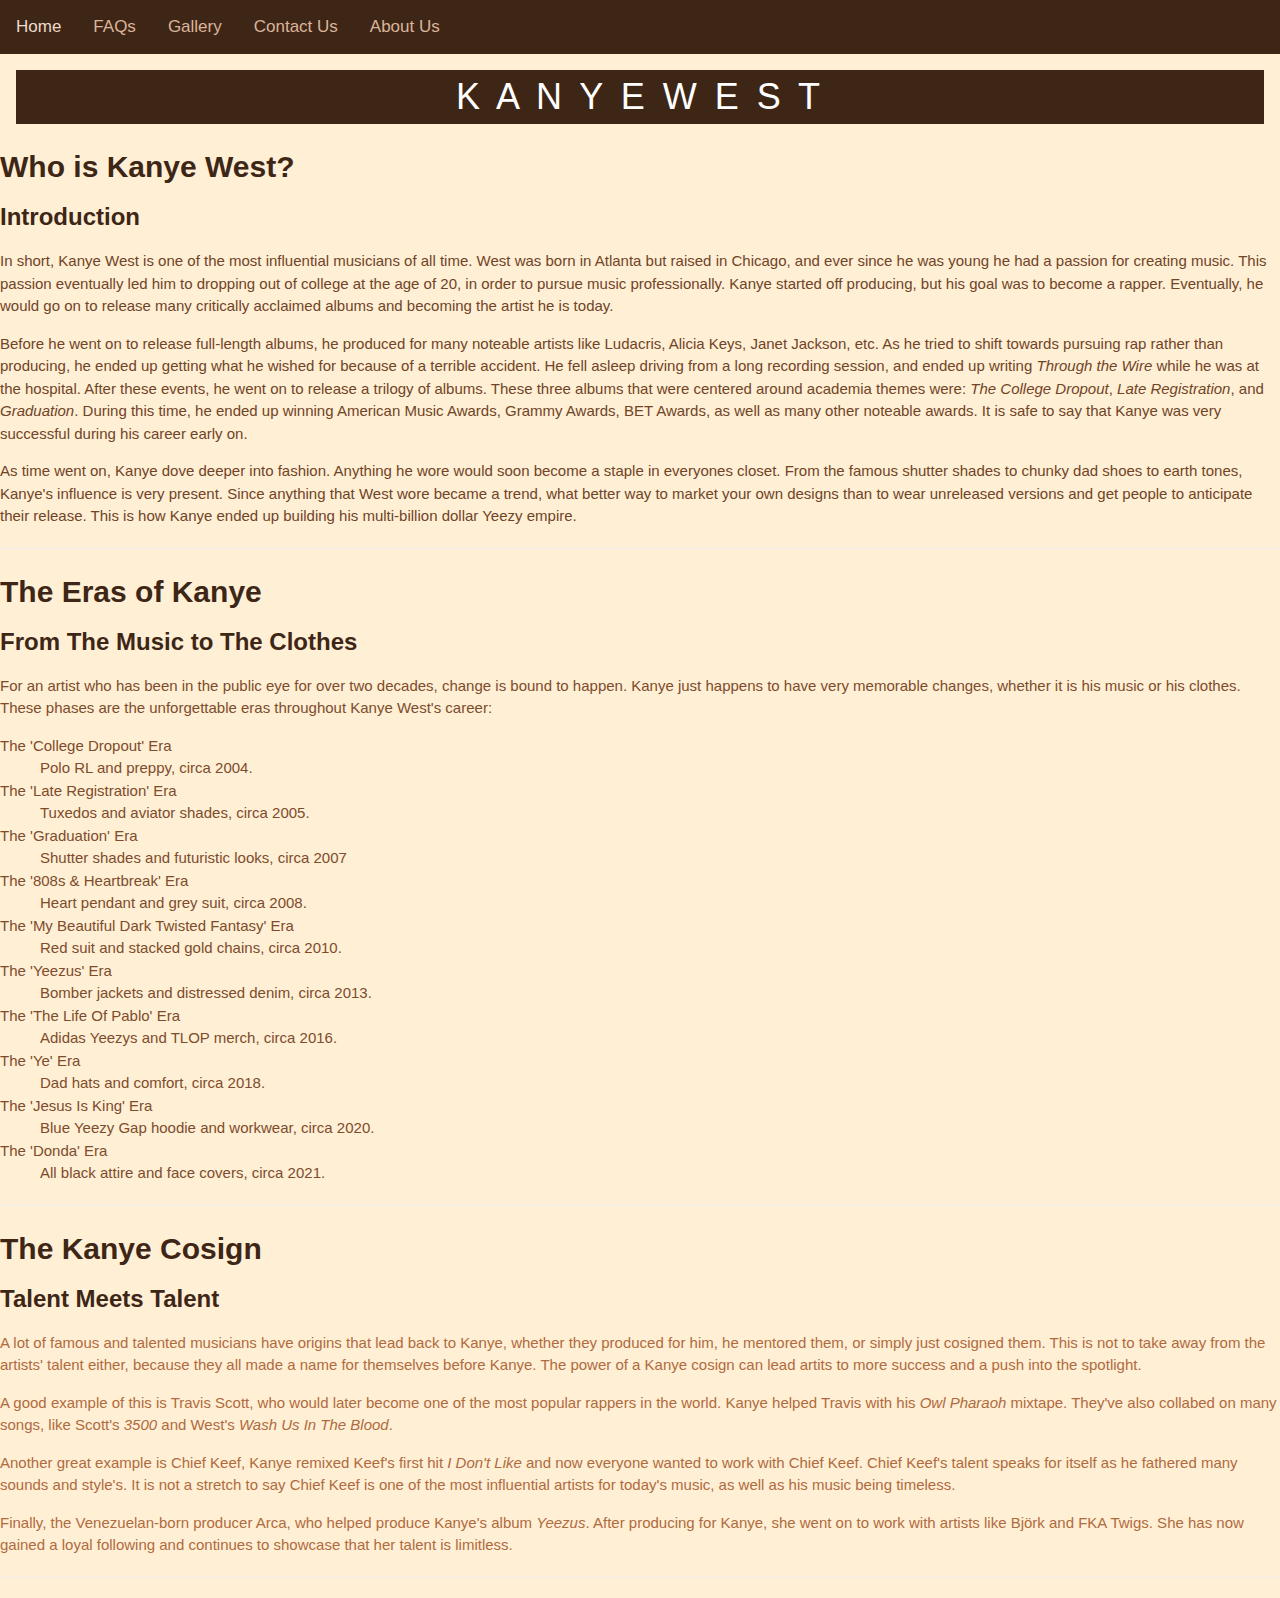
<file: index.html>
<!DOCTYPE html>
<html lang="en">

    <head> 
        <meta charset="utf-8">
        <meta http-equiv="X-UA-Compatible" content="IE=edge">
        <meta name="viewport" content="width=device-width, initial-scale=1.0">
        <link rel="shortcut icon" href="favicon.ico">
        <link rel="apple-touch-icon" href="apple-icon.png">
        <link rel="apple-touch-icon" sizes="57x57" href="apple-icon-57x57.png">
        <link rel="apple-touch-icon" sizes="60x60" href="apple-icon-60x60.png">
        <link rel="apple-touch-icon" sizes="72x72" href="apple-icon-72x72.png">
        <link rel="apple-touch-icon" sizes="76x76" href="apple-icon-76x76.png">
        <link rel="apple-touch-icon" sizes="114x114" href="apple-icon-114x114.png">
        <link rel="apple-touch-icon" sizes="120x120" href="apple-icon-120x120.png">
        <link rel="apple-touch-icon" sizes="144x144" href="apple-icon-144x144.png">
        <link rel="apple-touch-icon" sizes="152x152" href="apple-icon-152x152.png">
        <link rel="apple-touch-icon" sizes="180x180" href="apple-icon-180x180.png">
        <!-- <link rel="stylesheet" href="css/style.css"> -->
        <link rel="stylesheet" href="css/nav-menu.css">
        <link rel="stylesheet" href="css/color-scheme.css">
        <link rel="stylesheet" href="https://www.w3schools.com/w3css/4/w3.css">
        <title>Home</title> 
    </head>

    <body class="background">
        <nav class="topnav">
            <a class="active" href="index.html">Home</a>
            <a href="faq.html">FAQs</a>
            <a href="gallery.html">Gallery</a>
            <a href="contact-us.html">Contact Us</a>
            <a href="about-us.html">About Us</a>
        </nav>
        <header class="w3-container">
            <hr class="new">
            <h1 class="w3-theme-d5 w3-wide w3-center">K A N Y E W E S T</h1>
        </header>
        
        <main>
        <section>    
            <a id="WHO_IS_KANYE_WEST"><h2 class="title"><strong>Who is Kanye West?</strong></h2></a>
            <article>
                <h3 class="title"><strong>Introduction</strong></h3>
                <p style="color: #704427;">In short, Kanye West is one of the most influential musicians of all time. West was born in Atlanta but raised in Chicago, and ever since he was young he had a passion for creating music. This passion eventually led him to dropping out of college at the age of 20, in order to pursue music professionally. Kanye started off producing, but his goal was to become a rapper. Eventually, he would go on to release many critically acclaimed albums and becoming the artist he is today.</p>
                <p style="color: #704427;">Before he went on to release full-length albums, he produced for many noteable artists like Ludacris, Alicia Keys, Janet Jackson, etc. As he tried to shift towards pursuing rap rather than producing, he ended up getting what he wished for because of a terrible accident. He fell asleep driving from a long recording session, and ended up writing <em>Through the Wire</em> while he was at the hospital. After these events, he went on to release a trilogy of albums. These three albums that were centered around academia themes were: <em>The College Dropout</em>, <em>Late Registration</em>, and <em>Graduation</em>. During this time, he ended up winning American Music Awards, Grammy Awards, BET Awards, as well as many other noteable awards. It is safe to say that Kanye was very successful during his career early on.</p>
                <p style="color: #704427;">As time went on, Kanye dove deeper into fashion. Anything he wore would soon become a staple in everyones closet. From the famous shutter shades to chunky dad shoes to earth tones, Kanye's influence is very present. Since anything that West wore became a trend, what better way to market your own designs than to wear unreleased versions and get people to anticipate their release. This is how Kanye ended up building his multi-billion dollar Yeezy empire.</p>
                <hr>
            </article>
            <a id="THE_ERAS_OF_KANYE"><h2 class="title"><strong>The Eras of Kanye</strong></h2></a>
            <article>
                <h3 class="title"><strong>From The Music to The Clothes</strong></h3>
                <p style="color: #7d4c2c;">For an artist who has been in the public eye for over two decades, change is bound to happen. Kanye just happens to have very memorable changes, whether it is his music or his clothes. These phases are the unforgettable eras throughout Kanye West's career:</p>
                <dl>
                    <dt style="color: #7d4c2c;">The 'College Dropout' Era</dt>
                    <dd style="color: #7d4c2c;">Polo RL and preppy, circa 2004.</dd>
                    <dt style="color: #7d4c2c;">The 'Late Registration' Era</dt>
                    <dd style="color: #7d4c2c;">Tuxedos and aviator shades, circa 2005.</dd>
                    <dt style="color: #7d4c2c;">The 'Graduation' Era</dt>
                    <dd style="color: #7d4c2c;">Shutter shades and futuristic looks, circa 2007</dd>
                    <dt style="color: #7d4c2c;">The '808s & Heartbreak' Era</dt>
                    <dd style="color: #7d4c2c;">Heart pendant and grey suit, circa 2008.</dd>
                    <dt style="color: #7d4c2c;">The 'My Beautiful Dark Twisted Fantasy' Era</dt>
                    <dd style="color: #7d4c2c;">Red suit and stacked gold chains, circa 2010.</dd>
                    <dt style="color: #7d4c2c;">The 'Yeezus' Era</dt>
                    <dd style="color: #7d4c2c;">Bomber jackets and distressed denim, circa 2013.</dd>
                    <dt style="color: #7d4c2c;">The 'The Life Of Pablo' Era</dt>
                    <dd style="color: #7d4c2c;">Adidas Yeezys and TLOP merch, circa 2016.</dd>
                    <dt style="color: #7d4c2c;">The 'Ye' Era</dt>
                    <dd style="color: #7d4c2c;">Dad hats and comfort, circa 2018.</dd>
                    <dt style="color: #7d4c2c;">The 'Jesus Is King' Era</dt>
                    <dd style="color: #7d4c2c;">Blue Yeezy Gap hoodie and workwear, circa 2020.</dd>
                    <dt style="color: #7d4c2c;">The 'Donda' Era</dt>
                    <dd style="color: #7d4c2c;">All black attire and face covers, circa 2021.</dd>
                </dl> 
                <hr>  
            </article>

            <a id="THE_KANYE_COSIGN"><h2 class="title"><strong>The Kanye Cosign</strong></h2></a>
            <article>
                <h3 class="title"><strong>Talent Meets Talent</strong></h3>
                <p style="color: #af6b3e;">A lot of famous and talented musicians have origins that lead back to Kanye, whether they produced for him, he mentored them, or simply just cosigned them. This is not to take away from the artists' talent either, because they all made a name for themselves before Kanye. The power of a Kanye cosign can lead artits to more success and a push into the spotlight.</p>
                <p style="color: #af6b3e;">A good example of this is Travis Scott, who would later become one of the most popular rappers in the world. Kanye helped Travis with his <em>Owl Pharaoh</em> mixtape. They've also collabed on many songs, like Scott's <em>3500</em> and West's <em>Wash Us In The Blood</em>.</p>
                <p style="color: #af6b3e;">Another great example is Chief Keef, Kanye remixed Keef's first hit <em>I Don't Like</em> and now everyone wanted to work with Chief Keef. Chief Keef's talent speaks for itself as he fathered many sounds and style's. It is not a stretch to say Chief Keef is one of the most influential artists for today's music, as well as his music being timeless.</p>
                <p style="color: #af6b3e;">Finally, the Venezuelan-born producer Arca, who helped produce Kanye's album <em>Yeezus</em>. After producing for Kanye, she went on to work with artists like Björk and FKA Twigs. She has now gained a loyal following and continues to showcase that her talent is limitless.</p>
                <hr>
            </article>
        </section>
        </main>
    </body>
</html>
</file>
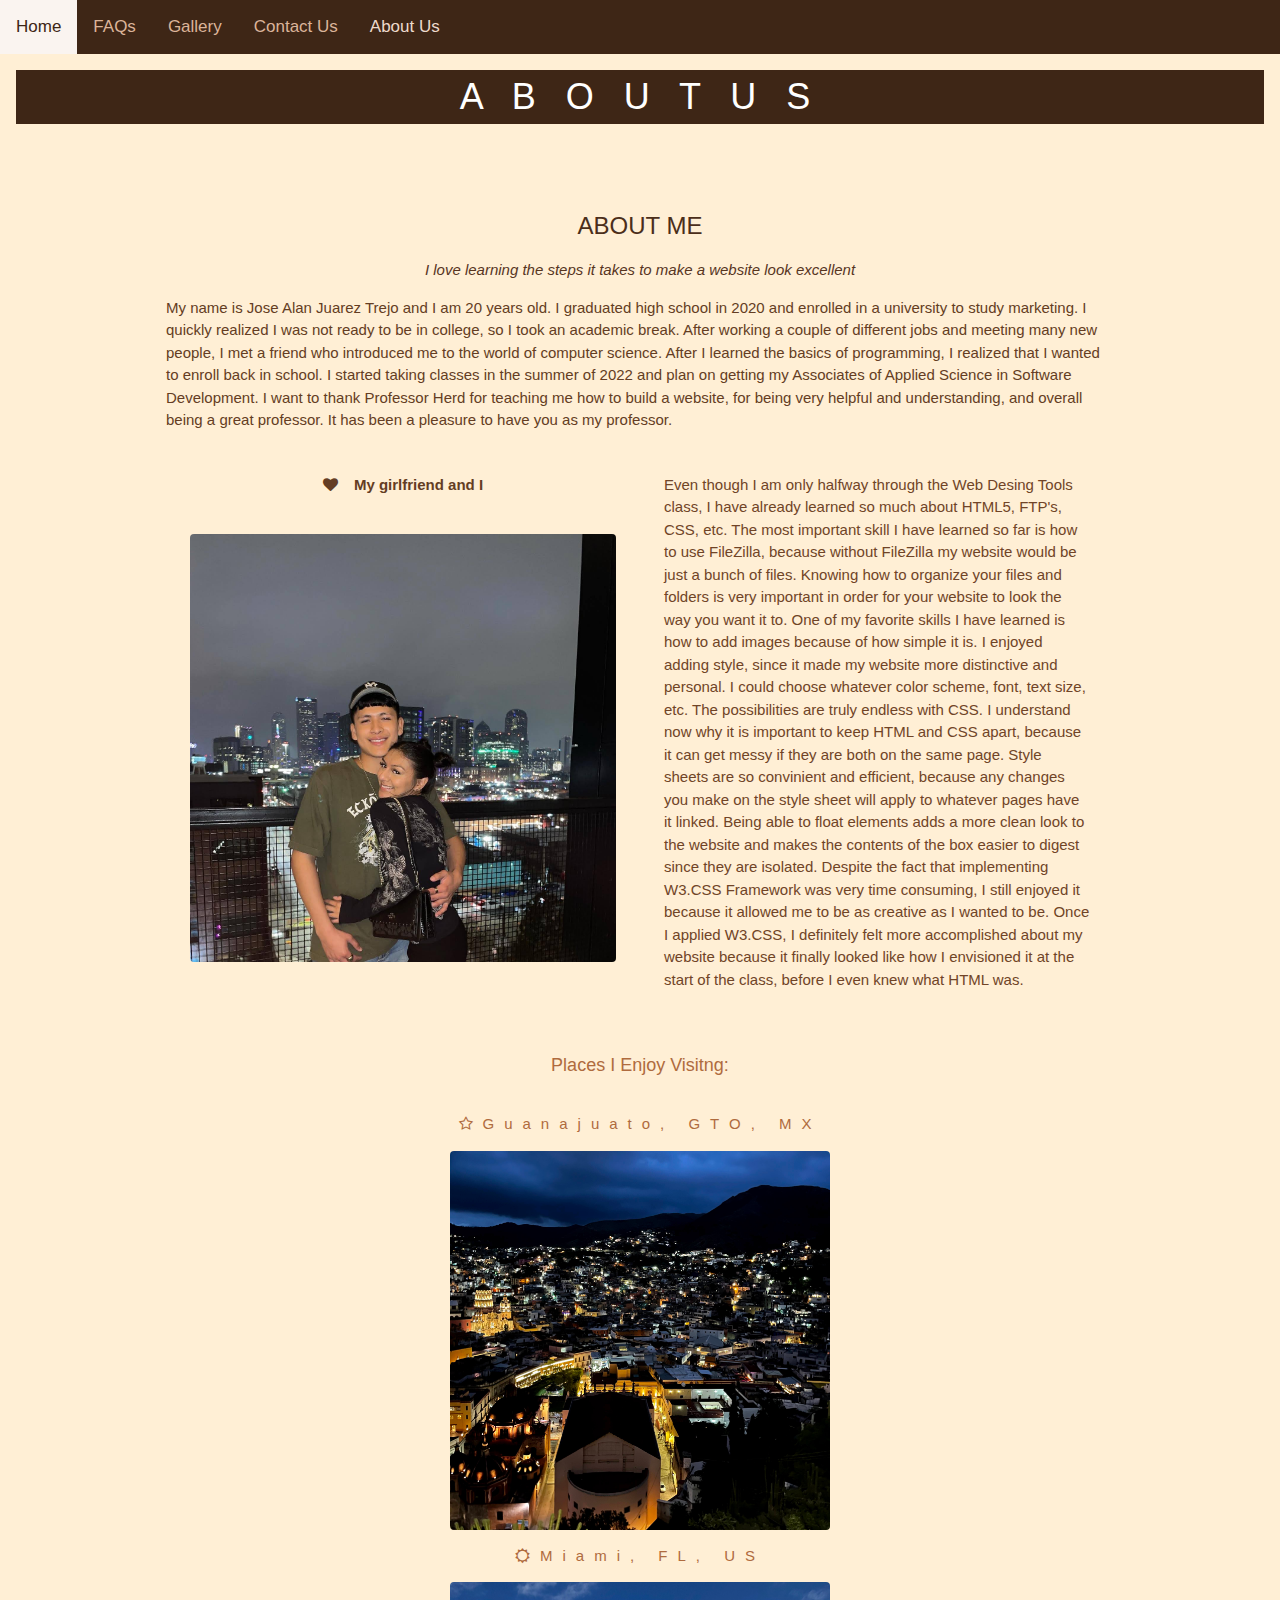
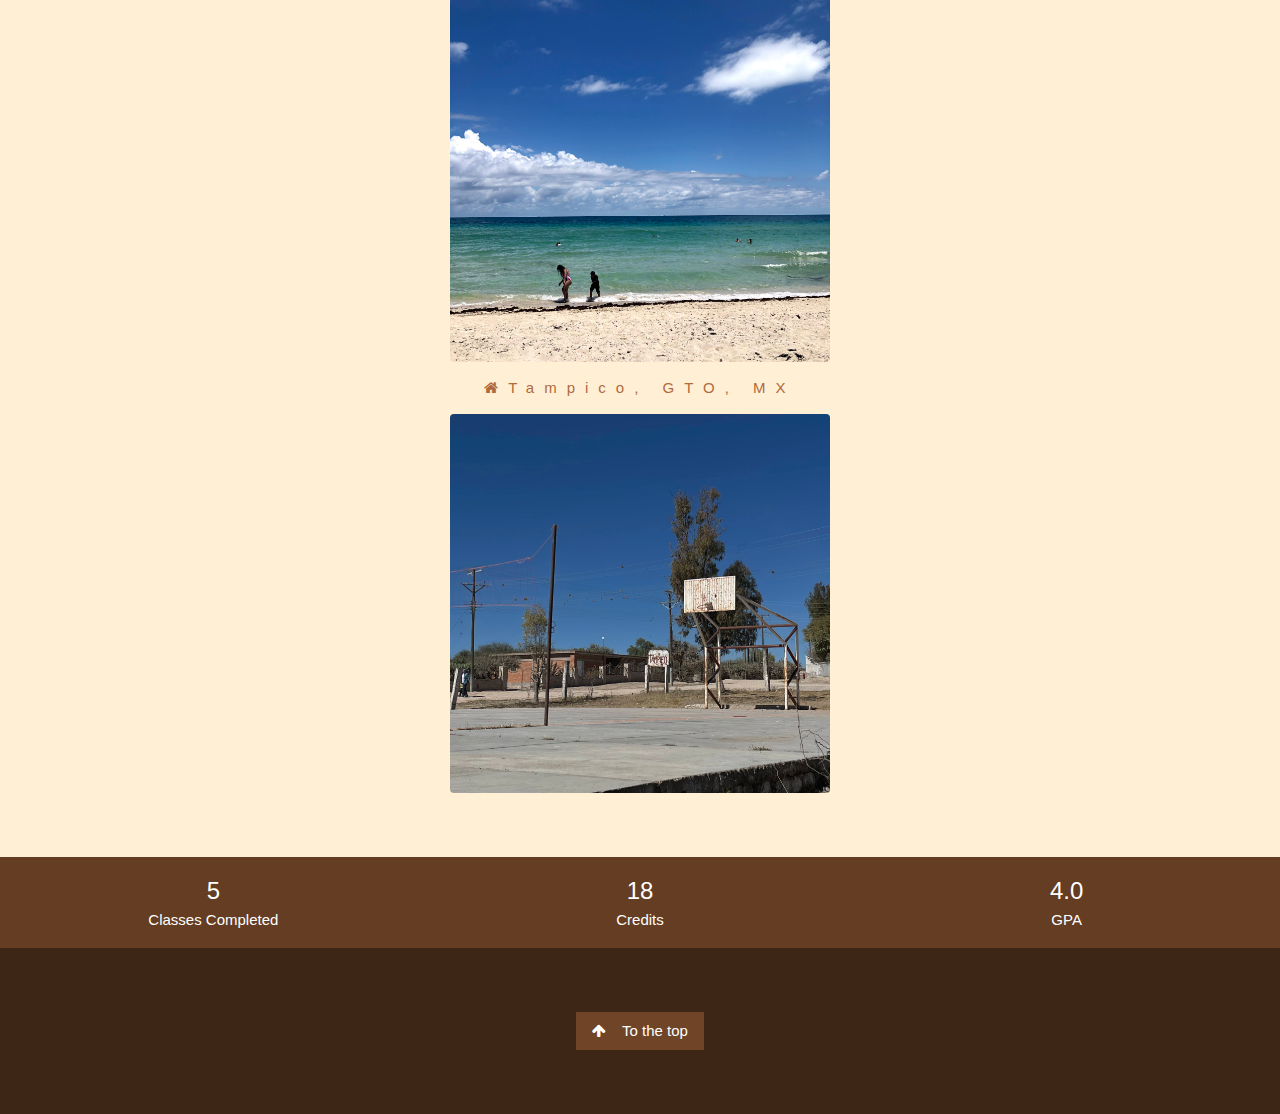
<file: about-us.html>
<!DOCTYPE html>
<html lang="en">
<head>
<title>About Us</title>
<meta charset="UTF-8">
<meta name="viewport" content="width=device-width, initial-scale=1">
<link rel="stylesheet" href="css/nav-menu.css">
<link rel="stylesheet" href="css/color-scheme.css">
<link rel="stylesheet" href="https://www.w3schools.com/w3css/4/w3.css">
<link rel="stylesheet" href="https://cdnjs.cloudflare.com/ajax/libs/font-awesome/4.7.0/css/font-awesome.min.css">
<style>
/* Create a Parallax Effect */
.center {
  display: block;
  margin-left: auto;
  margin-right: auto;
  width: 40%;
}
.bgimg-1 {
  background-attachment: fixed;
  background-position: center;
  background-repeat: no-repeat;
  background-size: cover;
}

/* First image (Logo. Full height) */
.bgimg-1 {
  background-image: url('images/tmpc.jpg');
  min-height: 100%;
}

.w3-wide {letter-spacing: 10px;}
.w3-hover-opacity {cursor: pointer;}

</style>
</head>
<body class="background">

<!-- Navbar (sit on top) -->
<nav class="topnav">
    <a href="index.html">Home</a>
    <a href="faq.html">FAQs</a>
    <a href="gallery.html">Gallery</a>
    <a href="contact-us.html">Contact Us</a>
    <a class="active" href="about-us.html">About Us</a>
</nav>
<header class="w3-container">
    <hr class="new">
    <h1 class="w3-theme-d5 w3-wide w3-center">A B O U T U S</h1>
</header>

  <!-- Navbar on small screens -->
  <div id="navDemo" class="w3-bar-block w3-white w3-hide w3-hide-large w3-hide-medium">
    <a href="index.html" class="w3-bar-item w3-button" onclick="toggleFunction()">Home</a>
    <a href="faq.html" class="w3-bar-item w3-button" onclick="toggleFunction()">FAQs</a>
    <a href="gallery.html" class="w3-bar-item w3-button" onclick="toggleFunction()">Gallery</a>
    <a href="contact-us.html" class="w3-bar-item w3-button" onclick="toggleFunction()">Contact Us</a>
    <a href="about-us.html" class="w3-bar-item w3-button" onclick="toggleFunction()">About Us</a>
  </div>

<!-- Container (About Section) -->
<div class="w3-content w3-container w3-padding-64" id="about">
  <h3 class="w3-center" style="color: #4b2e1a;">ABOUT ME</h3>
  <p class="w3-center" style="color: #57351f;"><em>I love learning the steps it takes to make a website look excellent</em></p>
  <p style="color: #643d23;">My name is Jose Alan Juarez Trejo and I am 20 years old. I graduated high school in 2020 and enrolled in a university to study marketing. I quickly realized I was not ready to be in college, so I took an academic break. After working a couple of different jobs and meeting many new people, I met a friend who introduced me to the world of computer science. After I learned the basics of programming, I realized that I wanted to enroll back in school. I started taking classes in the summer of 2022 and plan on getting my Associates of Applied Science in Software Development. I want to thank Professor Herd for teaching me how to build a website, for being very helpful and understanding, and overall being a great professor. It has been a pleasure to have you as my professor.</p>
  <div class="w3-row">
    <div class="w3-col m6 w3-center w3-padding-large">
      <p style="color: #643d23;" ><b><i class="fa fa-heart w3-margin-right"></i>My girlfriend and I</b></p><br>
      <img src="images/newyrs.jpg" class="w3-round w3-image" alt="Photo of Me" width="500" height="333">
    </div>

    <!-- Hide this text on small devices -->
    <div class="w3-col m6 w3-hide-small w3-padding-large">
      <p style="color: #704427;">Even though I am only halfway through the Web Desing Tools class, I have already learned so much about HTML5, FTP's, CSS, etc. The most important skill I have learned so far is how to use FileZilla, because without FileZilla my website would be just a bunch of files. Knowing how to organize your files and folders is very important in order for your website to look the way you want it to. One of my favorite skills I have learned is how to add images because of how simple it is. I enjoyed adding style, since it made my website more distinctive and personal. I could choose whatever color scheme, font, text size, etc. The possibilities are truly endless with CSS. I understand now why it is important to keep HTML and CSS apart, because it can get messy if they are both on the same page. Style sheets are so convinient and efficient, because any changes you make on the style sheet will apply to whatever pages have it linked. Being able to float elements adds a more clean look to the website and makes the contents of the box easier to digest since they are isolated. Despite the fact that implementing W3.CSS Framework was very time consuming, I still enjoyed it because it allowed me to be as creative as I wanted to be. Once I applied W3.CSS, I definitely felt more accomplished about my website because it finally looked like how I envisioned it at the start of the class, before I even knew what HTML was. </p>
    </div>
  </div>
  <p class="w3-large w3-center w3-padding-16" style="color: #af6b3e ;">Places I Enjoy Visitng:</p>
  <p class="w3-wide w3-center" style="color: #af6b3e ;"><i class="fa fa-star-o" aria-hidden="true"></i>Guanajuato, GTO, MX</p>
  <img src="images/gto.jpg" class="w3-round w3-image center" alt="Photo of GTO" width="300" height="300">
  <p class="w3-wide w3-center" style="color: #af6b3e ;"><i class="fa fa-sun-o" aria-hidden="true"></i>Miami, FL, US</p>
  <img src="images/mia.jpg" class="w3-round w3-image center" alt="Photo of MIA" width="300" height="300">
  <p class="w3-wide w3-center" style="color: #af6b3e ;"><i class="fa fa-home" aria-hidden="true"></i>Tampico, GTO, MX</p>
  <img src="images/cancha.jpg" class="w3-round w3-image center" alt="Photo of TMP" width="300" height="300">
</div>

<div class="w3-row w3-center w3-theme-d2 w3-padding-12">
  <div class="w3-third w3-section">
    <span class="w3-xlarge">5</span><br>
    Classes Completed
  </div>
  <div class="w3-third w3-section">
    <span class="w3-xlarge">18</span><br>
    Credits
  </div>
  <div class="w3-third w3-section">
    <span class="w3-xlarge">4.0</span><br>
    GPA
  </div>
</div>

<!-- Footer -->
<footer class="w3-center w3-theme-d5 w3-padding-64">
  <a href="#home" class="w3-button w3-theme-d1"><i class="fa fa-arrow-up w3-margin-right"></i>To the top</a>
</footer>
 
<script>
// Modal Image Gallery
function onClick(element) {
  document.getElementById("img01").src = element.src;
  document.getElementById("modal01").style.display = "block";
  var captionText = document.getElementById("caption");
  captionText.innerHTML = element.alt;
}

// Change style of navbar on scroll
window.onscroll = function() {myFunction()};
function myFunction() {
    var navbar = document.getElementById("myNavbar");
    if (document.body.scrollTop > 100 || document.documentElement.scrollTop > 100) {
        navbar.className = "w3-bar" + " w3-card" + " w3-animate-top" + " w3-white";
    } else {
        navbar.className = navbar.className.replace(" w3-card w3-animate-top w3-white", "");
    }
}

// Used to toggle the menu on small screens when clicking on the menu button
function toggleFunction() {
    var x = document.getElementById("navDemo");
    if (x.className.indexOf("w3-show") == -1) {
        x.className += " w3-show";
    } else {
        x.className = x.className.replace(" w3-show", "");
    }
}
</script>

</body>
</html>
</file>
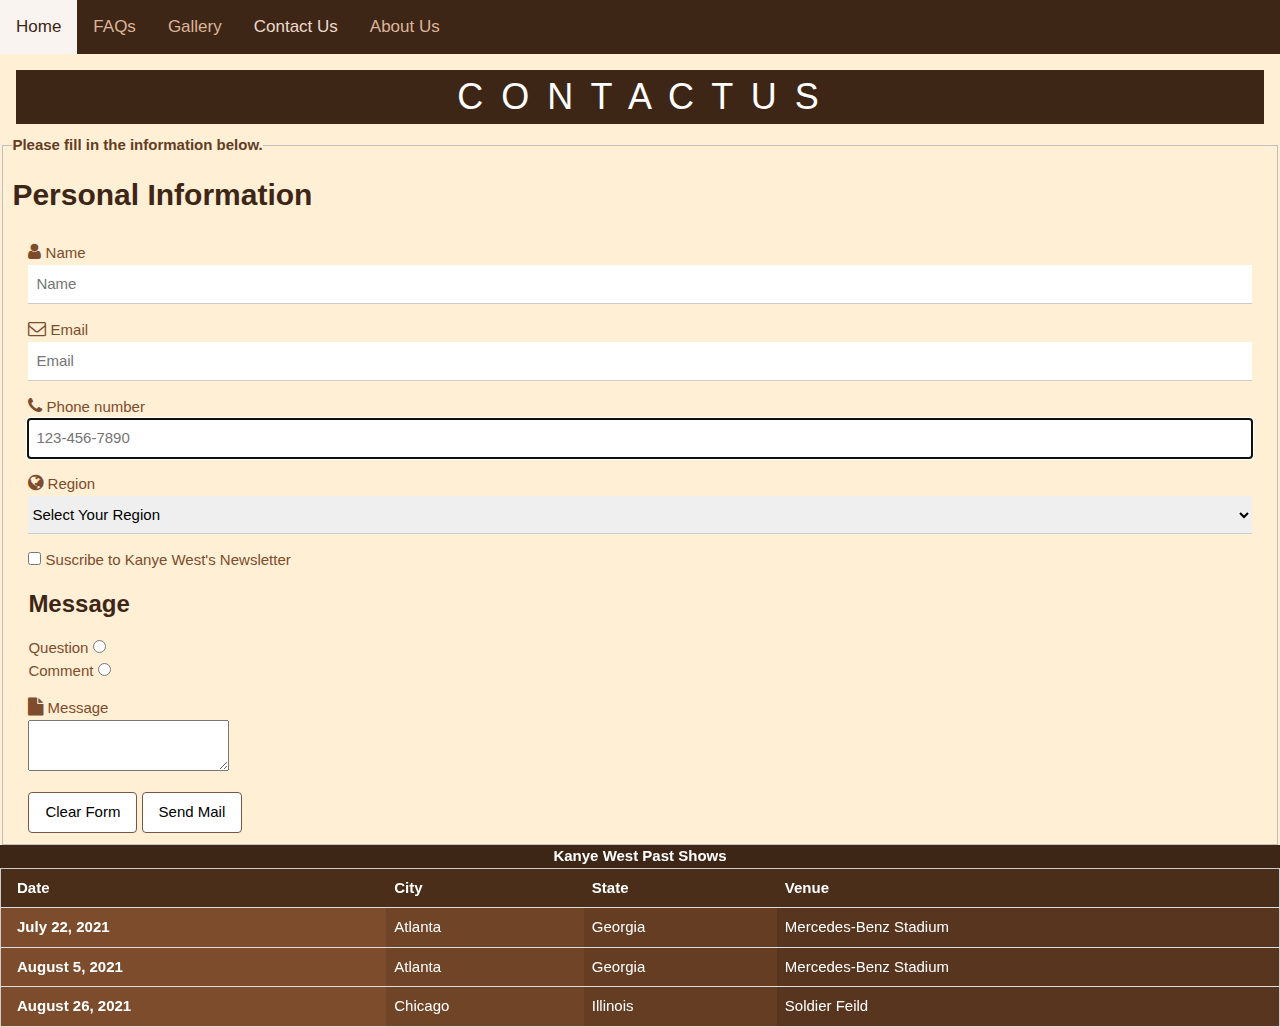
<file: contact-us.html>
<!DOCTYPE html>
<html lang="en">

    <head> 
        <meta charset="utf-8">
        <meta http-equiv="X-UA-Compatible" content="IE=edge">
        <meta name="viewport" content="width=device-width, initial-scale=1.0">
        <link rel="shortcut icon" href="favicon.ico">
        <link rel="apple-touch-icon" href="apple-icon.png">
        <link rel="apple-touch-icon" sizes="57x57" href="apple-icon-57x57.png">
        <link rel="apple-touch-icon" sizes="60x60" href="apple-icon-60x60.png">
        <link rel="apple-touch-icon" sizes="72x72" href="apple-icon-72x72.png">
        <link rel="apple-touch-icon" sizes="76x76" href="apple-icon-76x76.png">
        <link rel="apple-touch-icon" sizes="114x114" href="apple-icon-114x114.png">
        <link rel="apple-touch-icon" sizes="120x120" href="apple-icon-120x120.png">
        <link rel="apple-touch-icon" sizes="144x144" href="apple-icon-144x144.png">
        <link rel="apple-touch-icon" sizes="152x152" href="apple-icon-152x152.png">
        <link rel="apple-touch-icon" sizes="180x180" href="apple-icon-180x180.png">
        <!-- <link rel="stylesheet" href="css/style.css"> -->
        <link rel="stylesheet" href="css/nav-menu.css">
        <link rel="stylesheet" href="https://www.w3schools.com/w3css/4/w3.css">
        <link rel="stylesheet" href="css/color-scheme.css">
        <link rel="stylesheet" href="https://cdnjs.cloudflare.com/ajax/libs/font-awesome/4.7.0/css/font-awesome.min.css">
        <title>Contact Us</title> 
    </head>

    <body class="background"> 
        <nav class="topnav">
            <a href="index.html">Home</a>
            <a href="faq.html">FAQs</a>
            <a href="gallery.html">Gallery</a>
            <a class="active" href="contact-us.html">Contact Us</a>
            <a href="about-us.html">About Us</a>
        </nav>
        <header class="w3-container">
            <hr class="new">
            <h1 class="w3-theme-d5 w3-wide w3-center">C O N T A C T   U S</h1>
        </header>

        <main>
            <fieldset>
                <legend style="color: #643d23;"><strong>Please fill in the information below.</strong></legend>
                <h2 class="title"><strong>Personal Information</strong></h2>
                <form class="w3-container" id="emailForm" method="post" action="mailto:e3464775@student.dcccd.edu">
                    <p style="color:#7d4c2c;"><i class="w3-large fa fa-user"></i>
                        <label title="Enter your first and last name:">Name <input class="w3-input" type="text" name="Name" placeholder="Name"></label>
                    </p>
                    <p style="color:#7d4c2c;"><i class="w3-large fa fa-envelope-o"></i>
                        <label title="Enter your email address:">Email <input class="w3-input" type="text" name="Email" placeholder="Email"></label>
                    </p>
                    <p style="color:#7d4c2c;"><i class="w3-large fa fa-phone"></i>
                        <label for="phone">Phone number</label>
                        <input  class="w3-input" type="tel" id="phone" name="phone" placeholder="123-456-7890" pattern="[0-9]{3}-[0-9]{3}-[0-9]{4}" autofocus required>
                    </p>
                    <p style="color:#7d4c2c;"><i class="w3-large fa fa-globe"></i>
                        <label title="Select what region you are sending this message from">Region</label>
                        <select class="w3-select" name="region">
                            <option value="">Select Your Region</option>
                            <option value="1">Africa</option>
                            <option value="2">The Americas</option>
                            <option value="3">Asia</option>
                            <option value="4">Europe</option>
                            <option value="5">Oceania</option>
                        </select>
                    </p>
                    <p style="color:#7d4c2c;">
                        <label title="Select to suscribe to Kanye West's newsletter"><input type="checkbox" name="suscribe-to-newsletter"> Suscribe to Kanye West's Newsletter</label>
                    </p>
                    <h3 class="title"><strong>Message</strong></h3>
                    <p style="color:#7d4c2c;">
                        <label title="Select if you have a question you want to ask Kanye">Question <input type="radio" name="request"></label>
                        <br>
                        <label title="Select if you have a comment for Kanye">Comment <input type="radio" name="request"></label>
                    </p>
                    <p style="color:#7d4c2c;"><i class="w3-large fa fa-file"></i>
                        <label for="message">Message</label><br>
                        <textarea id="message" name="message"></textarea>
                    </p>
                    <button type="reset" value="Clear Form" class="w3-button w3-round w3-white w3-border w3-border-brown" style="color: #4b2e1a;">Clear Form</button>
                    <button type="submit" value="Send Mail" class="w3-button w3-round w3-white w3-border w3-border-brown" style="color: #4b2e1a;">Send Mail</button>
                    
                </form>
            </fieldset>
        </main>
        
        <table class="w3-table-all">
            <caption class="w3-theme-d5"><strong>Kanye West Past Shows</strong></caption>
            <thead>
                <tr>
                    <th class="w3-theme-d4">Date</th>
                    <th scope="col" abbr="Column 1" id="col1" class="w3-theme-d4">City</th>
                    <th scope="col" abbr="Column 2" id="col2" class="w3-theme-d4">State</th>
                    <th scope="col" abbr="Column 3" id="col3" class="w3-theme-d4">Venue</th>
                </tr>
            </thead>
            <tbody>
                <tr>
                    <th scope="row" class="w3-theme">July 22, 2021</th>
                    <td headers="col1" class="w3-theme-d1">Atlanta</td>
                    <td headers="col2" class="w3-theme-d2">Georgia</td>
                    <td headers="col3" class="w3-theme-d3">Mercedes-Benz Stadium</td>

                </tr>
                <tr>
                    <th scope="row" class="w3-theme">August 5, 2021</th>
                    <td headers="col1" class="w3-theme-d1">Atlanta</td>
                    <td headers="col2" class="w3-theme-d2">Georgia</td>
                    <td headers="col3" class="w3-theme-d3">Mercedes-Benz Stadium</td>
                </tr>
                <tr>
                    <th scope="row" class="w3-theme">August 26, 2021</th>
                    <td headers="col1" class="w3-theme-d1">Chicago</td>
                    <td headers="col2" class="w3-theme-d2">Illinois</td>
                    <td headers="col3" class="w3-theme-d3">Soldier Feild</td>
                </tr>
            </tbody>
        </table>
    </body>
</file>
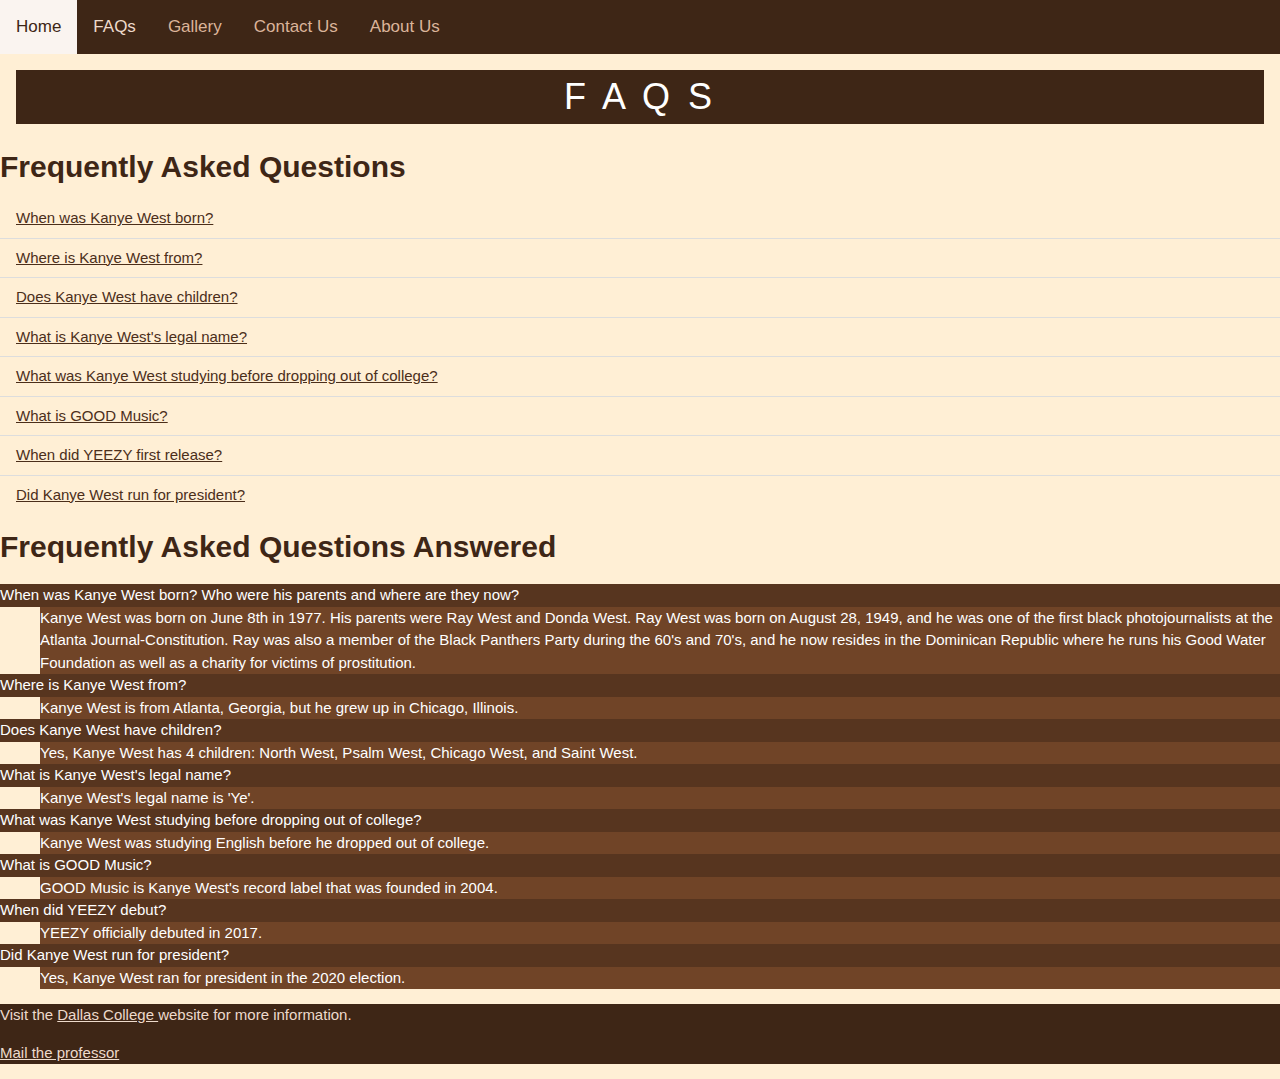
<file: faq.html>
<!DOCTYPE html>
<html lang="en">

    <head> 
        <meta charset="utf-8">
        <meta http-equiv="X-UA-Compatible" content="IE=edge">
        <meta name="viewport" content="width=device-width, initial-scale=1.0">
        <link rel="shortcut icon" href="favicon.ico">
        <link rel="apple-touch-icon" href="apple-icon.png">
        <link rel="apple-touch-icon" sizes="57x57" href="apple-icon-57x57.png">
        <link rel="apple-touch-icon" sizes="60x60" href="apple-icon-60x60.png">
        <link rel="apple-touch-icon" sizes="72x72" href="apple-icon-72x72.png">
        <link rel="apple-touch-icon" sizes="76x76" href="apple-icon-76x76.png">
        <link rel="apple-touch-icon" sizes="114x114" href="apple-icon-114x114.png">
        <link rel="apple-touch-icon" sizes="120x120" href="apple-icon-120x120.png">
        <link rel="apple-touch-icon" sizes="144x144" href="apple-icon-144x144.png">
        <link rel="apple-touch-icon" sizes="152x152" href="apple-icon-152x152.png">
        <link rel="apple-touch-icon" sizes="180x180" href="apple-icon-180x180.png">
        <!-- <link rel="stylesheet" href="css/style.css"> -->
        <link rel="stylesheet" href="css/nav-menu.css">
        <link rel="stylesheet" href="css/color-scheme.css">
        <link rel="stylesheet" href="https://www.w3schools.com/w3css/4/w3.css">
        <title>FAQs</title> 
    </head>

    <body class="background"> 
        <nav class="topnav">
            <a href="index.html">Home</a>
            <a class="active" href="faq.html">FAQs</a>
            <a href="gallery.html">Gallery</a>
            <a href="contact-us.html">Contact Us</a>
            <a href="about-us.html">About Us</a>
        </nav>
        <header class="w3-container">
            <hr class="new">
            <h1 class="w3-theme-d5 w3-wide w3-center">F A Q S</h1>
        </header>

        <main>
        <section> 
            <h2 class="title"><strong>Frequently Asked Questions</strong></h2>
                <ul class="w3-ul w3-hoverable">
                    <li class="w3-hover w3-hover-sand w3-hover-text-brown" style="color: #4b2e1a;"><a href=#DOB>When was Kanye West born?</a></li>
                    
                    <li class="w3-hover w3-hover-sand w3-hover-text-brown" style="color: #4b2e1a;"><a href=#HOMETOWN>Where is Kanye West from?</a></li>
                    
                    <li class="w3-hover w3-hover-sand w3-hover-text-brown" style="color: #4b2e1a;"><a href=#CHILDREN>Does Kanye West have children?</a></li>
                    
                    <li class="w3-hover w3-hover-sand w3-hover-text-brown" style="color: #4b2e1a;"><a href=#LEGAL_NAME>What is Kanye West's legal name?</a></li>
                    
                    <li class="w3-hover w3-hover-sand w3-hover-text-brown" style="color: #4b2e1a;"><a href=#COLLEGE>What was Kanye West studying before dropping out of college?</a></li>
                    
                    <li class="w3-hover w3-hover-sand w3-hover-text-brown" style="color: #4b2e1a;"><a href=#RECORD_LABEL>What is GOOD Music?</a></li>
                    
                    <li class="w3-hover w3-hover-sand w3-hover-text-brown" style="color: #4b2e1a;"><a href=#YEEZY>When did YEEZY first release?</a></li>
                    
                    <li class="w3-hover w3-hover-sand w3-hover-text-brown" style="color: #4b2e1a;"><a href=#PRESIDENT>Did Kanye West run for president?</a></li>
                </ul>
        </section>
        </main>
        
        <section>
            <h2 class="title"><strong>Frequently Asked Questions Answered</strong></h2>
                <dl>
                    <dt class="w3-theme-d3"><a id="DOB">When was Kanye West born? Who were his parents and where are they now?</a></dt>
                   
                    <dd class="w3-theme-d1">Kanye West was born on June 8th in 1977. His parents were Ray West and Donda West. Ray West was born on August 28, 1949, and he was one of the first black photojournalists at the Atlanta Journal-Constitution. Ray was also a member of the Black Panthers Party during the 60's and 70's, and he now resides in the Dominican Republic where he runs his Good Water Foundation as well as a charity for victims of prostitution.</dd>

                    <dt class="w3-theme-d3"><a id="HOMETOWN">Where is Kanye West from?</a></dt>
                   
                    <dd class="w3-theme-d1">Kanye West is from Atlanta, Georgia, but he grew up in Chicago, Illinois.</dd>
                    
                    <dt class="w3-theme-d3"><a id="CHILDREN">Does Kanye West have children?</a></dt>
                   
                    <dd class="w3-theme-d1">Yes, Kanye West has 4 children: North West, Psalm West, Chicago West, and Saint West.</dd>
                    
                    <dt class="w3-theme-d3"><a id="LEGAL_NAME">What is Kanye West's legal name?</a></dt>
                    
                    <dd class="w3-theme-d1">Kanye West's legal name is 'Ye'.</dd>
                    
                    <dt class="w3-theme-d3"><a id="COLLEGE">What was Kanye West studying before dropping out of college?</a></dt>
                    
                    <dd class="w3-theme-d1">Kanye West was studying English before he dropped out of college.</dd>
                    
                    <dt class="w3-theme-d3"><a id="RECORD_LABEL">What is GOOD Music?</a></dt>
                    
                    <dd class="w3-theme-d1">GOOD Music is Kanye West's record label that was founded in 2004.</dd>
                    
                    <dt class="w3-theme-d3"><a id="YEEZY">When did YEEZY debut?</a></dt>
                   
                    <dd class="w3-theme-d1">YEEZY officially debuted in 2017.</dd>
                   
                    <dt class="w3-theme-d3"><a id="PRESIDENT">Did Kanye West run for president?</a></dt>
                   
                    <dd class="w3-theme-d1">Yes, Kanye West ran for president in the 2020 election.</dd>
                </dl>
        </section>
        
        <footer class="w3-theme-d5">
            <p style="color: #eddacc;">Visit the <a href="https://www.dallascollege.edu/pages/default.aspx"> Dallas College </a> website for more information.</p>
            <p style="color: #eddacc;"><a href="mailto:sherd@dallascollege.edu">Mail the professor</a></p>
        </footer>
    </body>
</html>
</file>
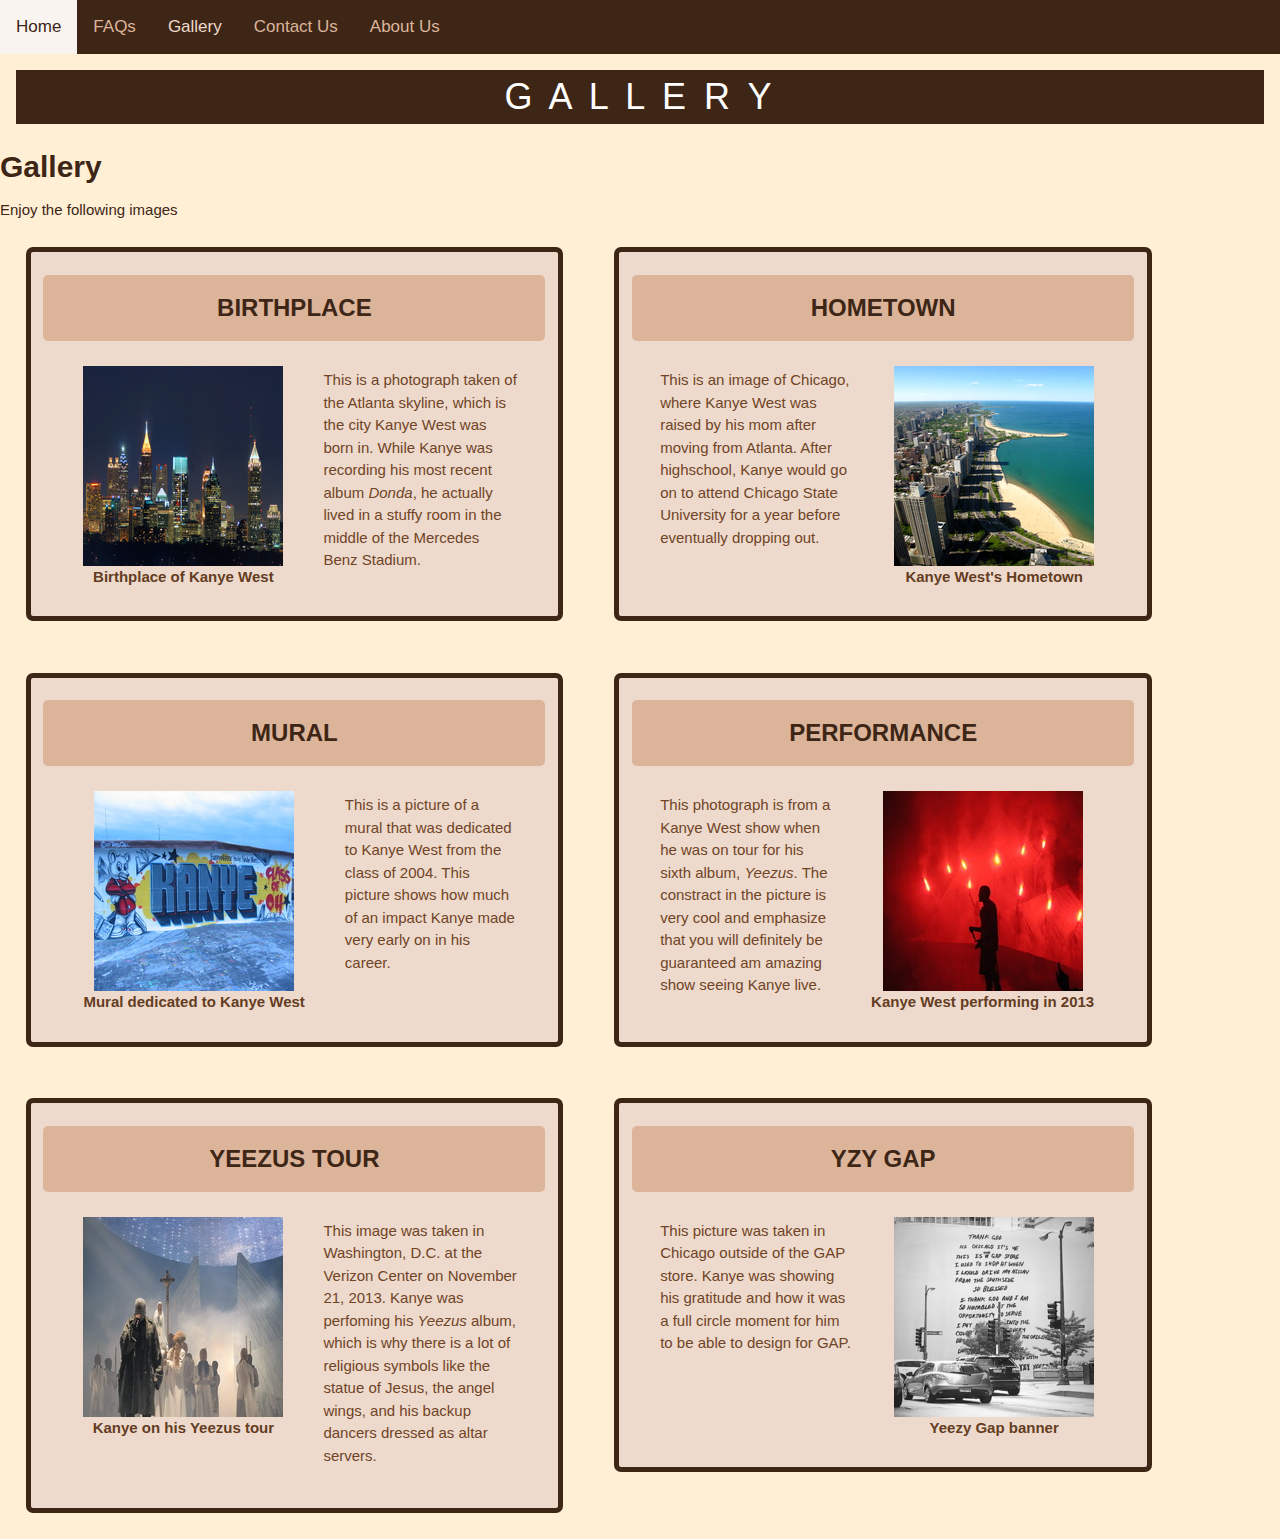
<file: gallery.html>
<!DOCTYPE html>
<html lang="en">

    <head> 
        <meta charset="utf-8">
        <meta http-equiv="X-UA-Compatible" content="IE=edge">
        <meta name="viewport" content="width=device-width, initial-scale=1.0">
        <link rel="shortcut icon" href="favicon.ico">
        <link rel="apple-touch-icon" href="apple-icon.png">
        <link rel="apple-touch-icon" sizes="57x57" href="apple-icon-57x57.png">
        <link rel="apple-touch-icon" sizes="60x60" href="apple-icon-60x60.png">
        <link rel="apple-touch-icon" sizes="72x72" href="apple-icon-72x72.png">
        <link rel="apple-touch-icon" sizes="76x76" href="apple-icon-76x76.png">
        <link rel="apple-touch-icon" sizes="114x114" href="apple-icon-114x114.png">
        <link rel="apple-touch-icon" sizes="120x120" href="apple-icon-120x120.png">
        <link rel="apple-touch-icon" sizes="144x144" href="apple-icon-144x144.png">
        <link rel="apple-touch-icon" sizes="152x152" href="apple-icon-152x152.png">
        <link rel="apple-touch-icon" sizes="180x180" href="apple-icon-180x180.png">
        <!-- <link rel="stylesheet" href="css/style.css"> -->
        <link rel="stylesheet" href="css/layout.css">
        <link rel="stylesheet" href="css/nav-menu.css">
        <link rel="stylesheet" href="https://www.w3schools.com/w3css/4/w3.css">
        <link rel="stylesheet" href="css/color-scheme.css">
        <title>Gallery</title> 
    </head>

    <body class="background">
        <nav class="topnav">
            <a href="index.html">Home</a>
            <a href="faq.html">FAQs</a>
            <a class="active" href="gallery.html">Gallery</a>
            <a href="contact-us.html">Contact Us</a>
            <a href="about-us.html">About Us</a>
        </nav>
        <header class="w3-container">
            <hr class="new">
            <h1 class="w3-theme-d5 w3-wide w3-center">G A L L E R Y</h1>
        </header>

        <main>
            <h2 class="title"><strong>Gallery</strong></h2>
            <p class="title">Enjoy the following images</p>
                <article>
                    <h3 class="title"><strong>BIRTHPLACE</strong></h3>
                    <figure>
                        <a href="images/atlanta-lg.png"><img src="images/atlanta-thumb.png" alt="Atlanta skyline" width="200" height="200"></a>
                        <figcaption style="color: #643d23"><strong>Birthplace of Kanye West</strong></figcaption>
                    </figure>
                    <p id="photoinfo1" style="color: #704427">This is a photograph taken of the Atlanta skyline, which is the city Kanye West was born in. While Kanye was recording his most recent album <em>Donda</em>, he actually lived in a stuffy room in the middle of the Mercedes Benz Stadium.</p>
                </article>
                <article>
                    <h3 class="title"><strong>HOMETOWN</strong></h3>
                    <figure>
                        <a href="images/chicago-lg.png"><img src="images/chicago-thumb.png" alt="Chicago skyline" width="200" height="200"></a>
                        <figcaption style="color: #643d23"><strong>Kanye West's Hometown</strong></figcaption>
                    </figure>
                    <p id="photoinfo2" style="color: #704427">This is an image of Chicago, where Kanye West was raised by his mom after moving from Atlanta. After highschool, Kanye would go on to attend Chicago State University for a year before eventually dropping out.</p>
                </article>
                <article>
                    <h3 class="title"><strong>MURAL</strong></h3>
                    <figure>
                        <a href="images/kanyemural-lg.png"><img src="images/kanyemural-thumb.png" alt="Mural of Kanye" width="200" height="200"></a>
                        <figcaption style="color: #643d23"><strong>Mural dedicated to Kanye West</strong></figcaption>
                    </figure>
                    <p id="photoinfo3" style="color: #704427">This is a picture of a mural that was dedicated to Kanye West from the class of 2004. This picture shows how much of an impact Kanye made very early on in his career.</p>
                </article>
                <article>
                    <h3 class="title"><strong>PERFORMANCE</strong></h3>
                    <figure>
                        <a href="images/kanyered-lg.png"><img src="images/kanyered-thumb.png" alt="Kanye infront of red fog on stage" width="200" height="200"></a>
                        <figcaption style="color: #643d23"><strong>Kanye West performing in 2013</strong></figcaption>
                    </figure>
                    <p id="photoinfo4" style="color: #704427">This photograph is from a Kanye West show when he was on tour for his sixth album, <em>Yeezus</em>. The constract in the picture is very cool and emphasize that you will definitely be guaranteed am amazing show seeing Kanye live. </p>
                </article>
                <article>
                    <h3 class="title"><strong>YEEZUS TOUR</strong></h3>
                    <figure>
                        <a href="images/yeezusperformance-lg.png"><img src="images/yeezusperformance-thumb.png" alt="Kanye infront of Jesus statue on stage" width="200" height="200"></a>
                        <figcaption style="color: #643d23"><strong>Kanye on his Yeezus tour</strong></figcaption>
                    </figure>
                    <p id="photoinfo5" style="color: #704427">This image was taken in Washington, D.C. at the Verizon Center on November 21, 2013. Kanye was perfoming his <em>Yeezus</em> album, which is why there is a lot of religious symbols like the statue of Jesus, the angel wings, and his backup dancers dressed as altar servers.</p>
                </article>
                <article>
                    <h3 class="title"><strong>YZY GAP</strong></h3>
                    <figure>
                        <a href="images/yzygapbanner-lg.png"><img src="images/yzygapbanner-thumb.png" alt="Kanye thanking God on a big banner" width="200" height="200"></a>
                        <figcaption style="color: #643d23"><strong>Yeezy Gap banner</strong></figcaption>
                    </figure>
                    <p id="photoinfo6" style="color: #704427">This picture was taken in Chicago outside of the GAP store. Kanye was showing his gratitude and how it was a full circle moment for him to be able to design for GAP.</p>
                </article>
        </main>
    </body>
</file>
<file: css/style.css>
header {
    background-color: white;
    color: rgb(63, 39, 39);
    font-weight: bold;

}
nav {
    background-color: white;
    color: rgb(0, 0, 0);
}
main {
    background-color: black;
    color: blanchedalmond;
}
section {
    background-color: black;
    color: blanchedalmond;
}
footer {
    background-color: black;
    color: blanchedalmond;
}
h1 {
    font-family: Palatino, URW Palladio L, serif;
    font-size: 45px;
    color: rgb(0, 0, 0);
}
h2 {
    font-family: Palatino, URW Palladio L, serif;
    font-size: 40px;
    color: rgb(233, 233, 233);
}
h3 {
    font-family: Palatino, URW Palladio L, serif;
    font-size: 35px;
    color: rgb(205, 205, 205);
}
h4 {
    font-family: Palatino, URW Palladio L, serif;
    font-size: 30px;
    color: rgb(165, 165, 165);
}
h5 {
    font-family: Palatino, URW Palladio L, serif;
    font-size: 25px;
    color: rgb(141, 141, 141);
}
h6 {
    font-family: Palatino, URW Palladio L, serif;
    font-size: 20px;
    color: rgb(122, 122, 122);
}
p {
    font-family: New Century Schoolbook, TeX Gyre Schola, serif;
    font-size: 15px;
    color: rgb(155, 153, 153);
}
.second {
    color:rgb(255, 217, 159);
}
.first {
    color: rgb(245, 234, 218);
}
#photoinfo1 {
    font-family: cursive;
    font-style: italic;
    color: rgba(23, 135, 255, 0.674);
}
#photoinfo2 {
    font-family: cursive;
    font-style: italic;
    color: rgba(41, 195, 82, 0.674);
}
#photoinfo3 {
    font-family: cursive;
    font-style: italic;
    color: rgba(255, 255, 38, 0.674);
}
#photoinfo4 {
    font-family: cursive;
    font-style: italic;
    color: rgba(255, 33, 33, 0.674);
}
#photoinfo5 {
    font-family: cursive;
    font-style: italic;
    color: rgba(170, 137, 108, 0.674);
}
#photoinfo6 {
    font-family: cursive;
    font-style: italic;
    color: rgba(251, 249, 249, 0.701);
}
.question {
    background-color: rgba(255, 180, 123, 0.234);
}
.answer {
    background-color: rgba(129, 103, 79, 0.3);
}
table, th, td {
    background-color: antiquewhite;
    border: 3px solid;
    border-color: rgb(85, 129, 38);
    color: black;
}
a:link {
    color:#8a0000fa;
} /* unvisited link */
a:visited {
    color:#e20000;
} /* visited link */
a:hover {
    color:#004362;
} /* mouse over link */
hr.new {
    border-top: 43px solid black;
}
</file>
<file: css/nav-menu.css>
/* Set nav to sticky or fixed */

/* Add a black background color to the top navigation */
.topnav {
  background-color: #3e2616;
  overflow: hidden;
  position: fixed;
  top: 0%;
  width: 100%;
  z-index: 1100;
}

/* Style the links inside the navigation bar */
.topnav a {
  float: left;
  color: #dbb49a;
  text-align: center;
  padding: 14px 16px;
  text-decoration: none;
  font-size: 17px;
}

/* Change the color of links on hover */
.topnav a:hover {
  background-color: #faf4f0;
  color: #3e2616;
}

/* Add a color to the active/current link */
.topnav a.active {
  background-color: #04aa6d00;
  color: #eddacc;
}
</file>
<file: css/color-scheme.css>
.w3-theme-l5 {color:#000 !important; background-color:#faf4f0 !important}
.w3-theme-l4 {color:#000 !important; background-color:#eddacc !important}
.w3-theme-l3 {color:#000 !important; background-color:#dbb49a !important}
.w3-theme-l2 {color:#fff !important; background-color:#ca8f67 !important}
.w3-theme-l1 {color:#fff !important; background-color:#af6b3e !important}
.w3-theme-d1 {color:#fff !important; background-color:#704427 !important}
.w3-theme-d2 {color:#fff !important; background-color:#643d23 !important}
.w3-theme-d3 {color:#fff !important; background-color:#57351f !important}
.w3-theme-d4 {color:#fff !important; background-color:#4b2e1a !important}
.w3-theme-d5 {color:#fff !important; background-color:#3e2616 !important}
.w3-theme-light {color:#000 !important; background-color:#faf4f0 !important}
.w3-theme-dark {color:#fff !important; background-color:#3e2616 !important}
.w3-theme-action {color:#fff !important; background-color:#3e2616 !important}
.w3-theme {color:#fff !important; background-color:#7d4c2c !important}
.w3-text-theme {color:#7d4c2c !important}
.w3-border-theme {border-color:#7d4c2c !important}
.w3-hover-theme:hover {color:#fff !important; background-color:#7d4c2c !important}
.w3-hover-text-theme:hover {color:#7d4c2c !important}
.w3-hover-border-theme:hover {border-color:#7d4c2c !important}
.background {background-color: rgba(255, 234, 200, 0.769);}
hr.new {
    border-top: 30px solid #3e2616;
    min-width: 100%;
}
body, h1, h2, h3, h4, h5, h6 {
    font-family: Tahoma, "Trebuchet MS", sans-serif;
  }
.title {
    color: #3e2616;
}
</file>
<file: css/layout.css>
* {
    margin: 0;
    padding: 0;
    box-sizing: border-box;
    -webkit-box-sizing: border-box;
	-moz-box-sizing: border-box;
}
  
html {
    -ms-text-size-adjust: 100%;
    -webkit-text-size-adjust: 100%;
}
  
*,
*:before,
*:after {
    box-sizing: inherit;
}
section {
    position: relative;
    width: 100%;
}
article {
    float: left;
    border: solid thick #3e2616;
    border-radius: 7px;
    width: 42%;
    padding: 1%;
    margin: 2%;
    background-color: #eddacc;
}
article h3 {
    text-align: center;
    padding: 15px;
    background-color: #dbb49a;
    border-radius: 5px;
}
article > p {
    margin: 28px;
}
figure {
    float: left;
    margin: 10px;
}
article:nth-child(even) > figure {
    float: right;
}
figure img {
    display: block;
    height: 200px;
    width: 200px;
    margin-left: auto;
    margin-right: auto;


}
figcaption {
    text-align: center;
    clear: both;
}
</file>
